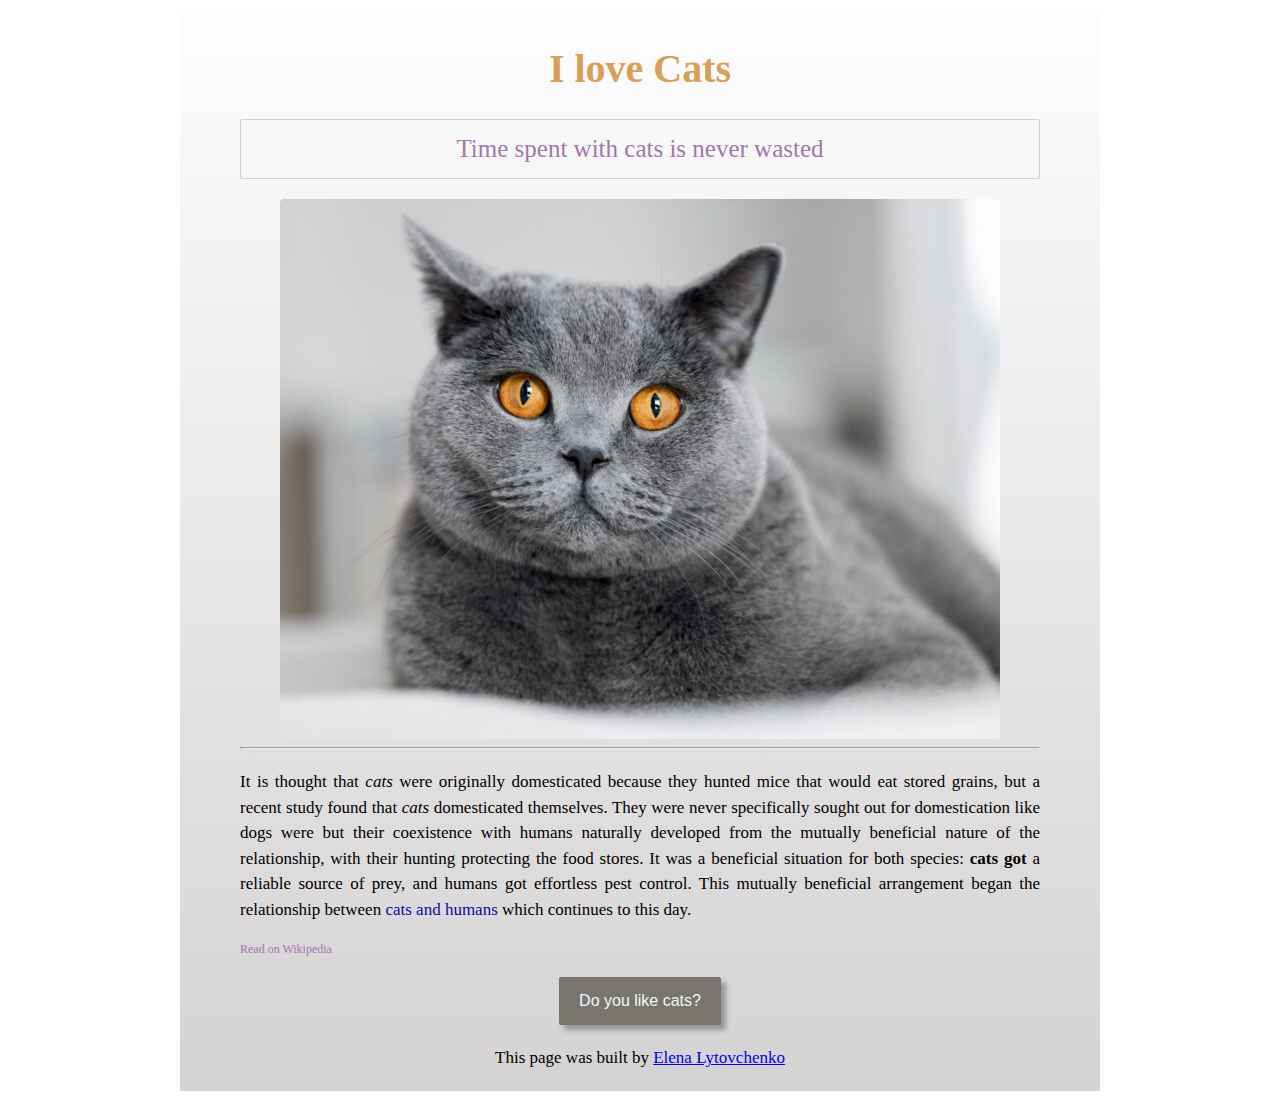
<file: index.html>
<!DOCTYPE html>
<html lang="en">
  <head>
    <meta charset="UTF-8" />
    <link rel="icon" type="image/png" href="img/LOGO_min.jpg" />
    <link href="src/styles.css" rel="stylesheet" type="text/css" />
    <meta http-equiv="X-UA-Compatible" content="IE=edge" />
    <meta name="viewport" content="width=device-width, initial-scale=1.0" />
    <title>I like Cats</title>
  </head>
  <style></style>
  <body>
    <div class="cont">
      <h1>I love Cats</h1>
      <h2>Time spent with cats is never wasted</h2>

      <img
        class="imgcat"
        src="img/british-short-hair-chincilla-up-close-720x540.jpg"
        alt=""
      />
      <hr />
      <p>
        It is thought that <em>cats</em> were originally domesticated because
        they hunted mice that would eat stored grains, but a recent study found
        that <em>cats </em>domesticated themselves. They were never specifically
        sought out for domestication like dogs were but their coexistence with
        humans naturally developed from the mutually beneficial nature of the
        relationship, with their hunting protecting the food stores. It was a
        beneficial situation for both species: <strong>cats got </strong> a
        reliable source of prey, and humans got effortless pest control. This
        mutually beneficial arrangement began the relationship between
        <span class="class1">cats and humans </span> which continues to this
        day.
      </p>
      <a
        href="https://en.wikipedia.org/wiki/Cultural_depictions_of_cats"
        target="_blank"
        class="wiki"
        >Read on Wikipedia</a
      >

      <button class="butt">Do you like cats?</button>
      <p class="footer">
        This page was built by
        <a href="https://github.com/liLenali" target="_blank"
          >Elena Lytovchenko</a
        >
      </p>
    </div>
  </body>
  <script>
    function loveCat() {
      let haveCat = prompt("Do you have a cat?");

      if (haveCat === "No" || haveCat === "NO" || haveCat === "no") {
        alert("You need to get a cat!");
      } else if (haveCat === "Yes" || haveCat === "YES" || haveCat === "yes") {
        let countCat = prompt("How many cats do you have?");
        if (countCat > 1) {
          alert("Oooo!  You have " + countCat + " cats! This is wonderful!");
        } else {
          alert("You have " + countCat + " cat! Need more!");
        }
      } else {
        alert("You don't like cats!");
      }
    }

    let buttonClick = document.querySelector("button");
    buttonClick.addEventListener("click", loveCat);
  </script>
</html>
</file>
<file: src/styles.css>
.cont {
  max-width: 800px;
  margin: 0 auto; /* ТЕСТ   выравнивает по центру*/
  padding: 10px 60px;
  background-image: linear-gradient(
    to bottom,
    rgba(236, 231, 231, 0.067) 0%,
    rgba(95, 87, 87, 0.267) 100%
  );
}
h1 {
  text-align: center;
  color: #d99e57;
  font-size: 40px;
}
h2 {
  text-align: center;
  border: 1px solid #d3cbe7;
  border-radius: 2px;
  padding: 15px;
  color: #a376aa;
  font-size: 25px;
  font-weight: normal;
}
.imgcat {
  display: block;
  margin: 0 auto;
  max-width: 100%;
  border-radius: 4px;
}
.butt {
  display: block;
  margin: 20px auto;
  background-color: rgb(121, 116, 110);
  border: none;
  border-radius: 2px;
  color: aliceblue;
  padding: 15px 20px;
  font: 16px Arial;
  box-shadow: 5px 5px 5px rgba(0, 0, 0, 0.3);
  transition: all 200ms ease-in-out;
}
.butt:hover {
  color: white;
  background: #a69dbe;
  cursor: pointer;
}

p {
  line-height: 1.5;
  font-size: 17px;
  margin: 20px 0 10px;
  text-align: justify;
}
.wiki {
  display: block;
  margin-top: 20px;
  text-decoration: none;
  color: #a376aa;
  font-size: 12px;
}
.wiki:hover {
  text-decoration: underline;
}
.footer {
  text-align: center;
}
span.class1 {
  font-size: 30;
  color: rgb(9, 9, 172);
}
</file>
